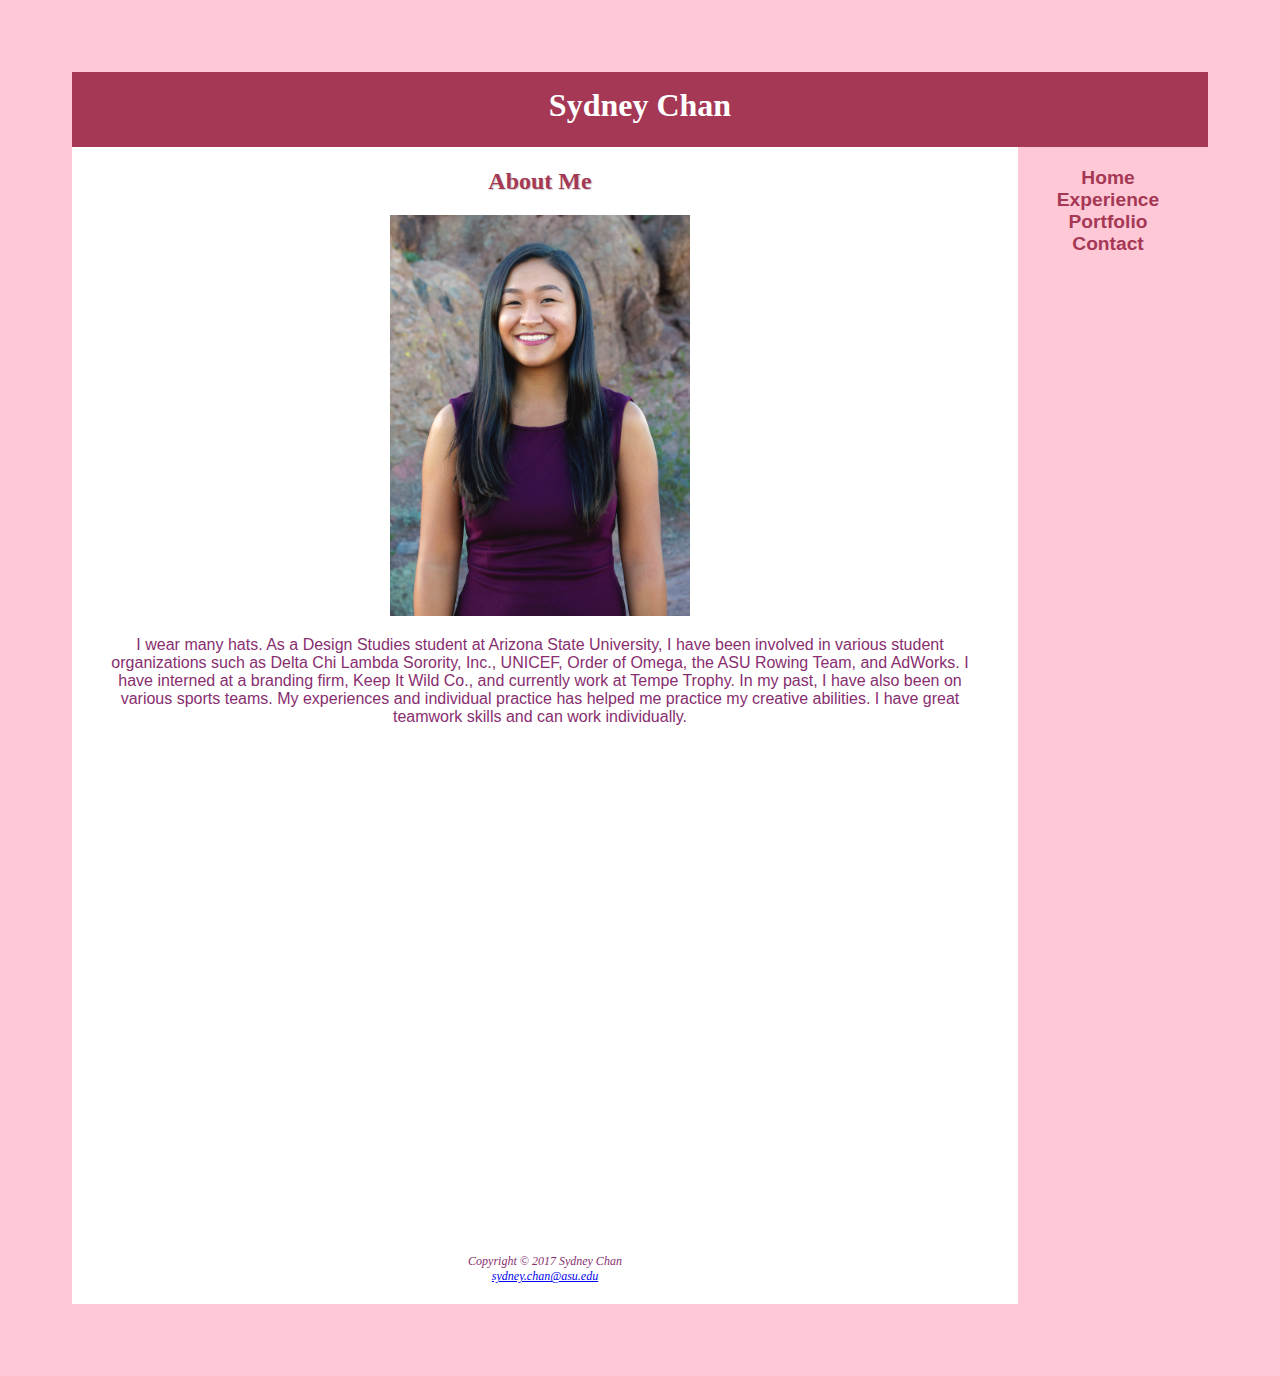
<file: index.html>
<!DOCTYPE html>
<html lang="eng">
<head>
<title>Sydney's Portfolio :: Home</title>
<meta charset="uft-8">
<link rel="stylesheet" href="stylesheet.css">
<meta name="viewport"
content="width=device-width,
initial-scale=1.0">
<!--[if lt IE 9]>
<script src="http://html5shim.googlecode.com/svn/trunk/html5.js">
</script>
<![endif]-->
</head>
<body>
<header>
<h1>Sydney Chan</h1>
</header>
<nav>
<ul>
    <li><a href="home.html">Home</a></li>
    <li><a href="experience.html">Experience</a></li>
    <li><a href="portfolio.html">Portfolio</a></li>
    <li><a href="contact.html">Contact</a></li>
</ul>
</nav>
<main>
<h2><center>About Me</center></h2>
<center><img src="Headshot.png" text-align="center" alt="headshot" width="300"><center>
<p><center>
    I wear many hats. As a Design Studies student at Arizona State University, 
    I have been involved in various student organizations such as Delta Chi Lambda Sorority, Inc.,
    UNICEF, Order of Omega, the ASU Rowing Team, and AdWorks. I have interned at a branding firm,
    Keep It Wild Co., and currently work at Tempe Trophy. In my past, I have also been on various
    sports teams. My experiences and individual practice has helped me practice my creative abilities.
    I have great teamwork skills and can work individually. 
</p></center>
<br>
<iframe src="https://www.google.com/maps/embed?pb=!1m18!1m12!1m3!1d3329.961814548442!2d-111.93024138516725!3d33.42423988078149!2m3!1f0!2f0!3f0!3m2!1i1024!2i768!4f13.1!3m3!1m2!1s0x872b08db3b33540f%3A0x666e717f473c3033!2sArizona+State+University%2C+Tempe+Campus!5e0!3m2!1sen!2sus!4v1512637140064" width="600" height="450" frameborder="0" style="border:0" allowfullscreen></iframe>
</main>
<footer>
    Copyright &copy 2017 Sydney Chan
    <br><a href="mailto:sydney@chan.com">sydney.chan@asu.edu</a></a>
</footer>
</div>
</body>
</html>
</file>
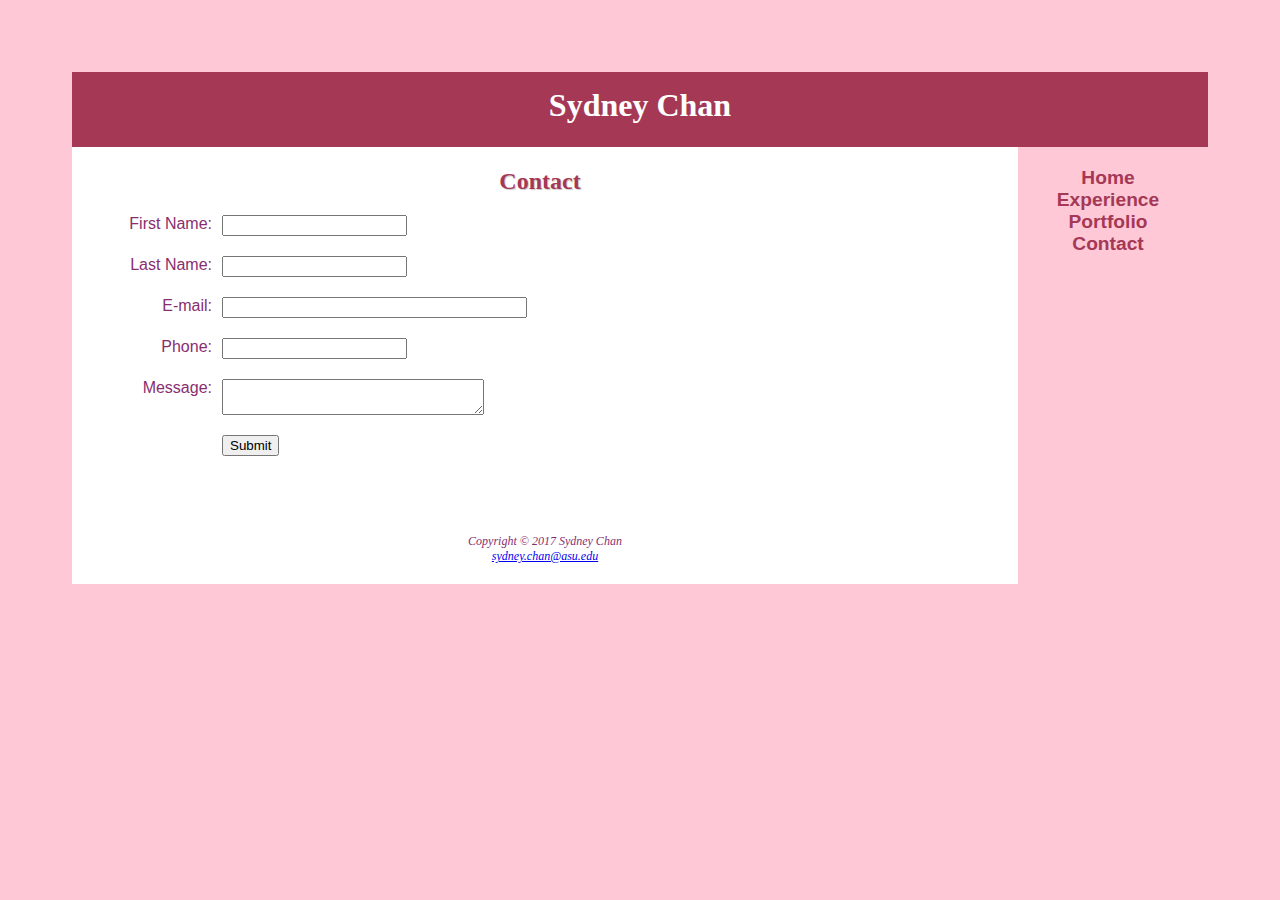
<file: contact.html>
<!DOCTYPE html>
<html lang="eng">
<head>
<title>Sydney's Portfolio :: Contact</title>
<meta charset="uft-8">
<link rel="stylesheet" href="stylesheet.css">
<meta name="viewport"
content="width=device-width,
initial-scale=1.0">
<!--[if lt IE 9]>
<script src="http://html5shim.googlecode.com/svn/trunk/html5.js">
</script>
<![endif]-->
</head>
<body>
<header>
<h1>Sydney Chan</h1>
</header>
<nav>
<ul>
    <li><a href="home.html">Home</a></li>
    <li><a href="experience.html">Experience</a></li>
    <li><a href="portfolio.html">Portfolio</a></li>
    <li><a href="contact.html">Contact</a></li>
</ul>
</nav>
<main>
<h2><center>Contact</center></h2>
<form action="https://formspree.io/schan13@asu.edu"
      method="POST">
    <label for="myFName">First Name:</label><input type="text" name="myFName" id="myFName">
    <label for="myLName">Last Name:</label><input type="text" name="myLName" id="myLName">
    <label for="myEmail">E-mail:</label><input type="email" name="myEmail" id="myEmail" size="35">
    <label for="myPhone">Phone:</label><input type="tel" name="myPhone" id="myPhone" maxlength="12">
    <label for="myComments">Message:</label><textarea name="myComments" id="myComments" rows="2" cols="30"></textarea>
    <input type="submit" value="Submit">
</form>
<br>
</main>
<footer>
    Copyright &copy 2017 Sydney Chan
    <br><a href="mailto:sydney@chan.com">sydney.chan@asu.edu</a></a>
</footer>
</div>
</body>
</html>
</file>
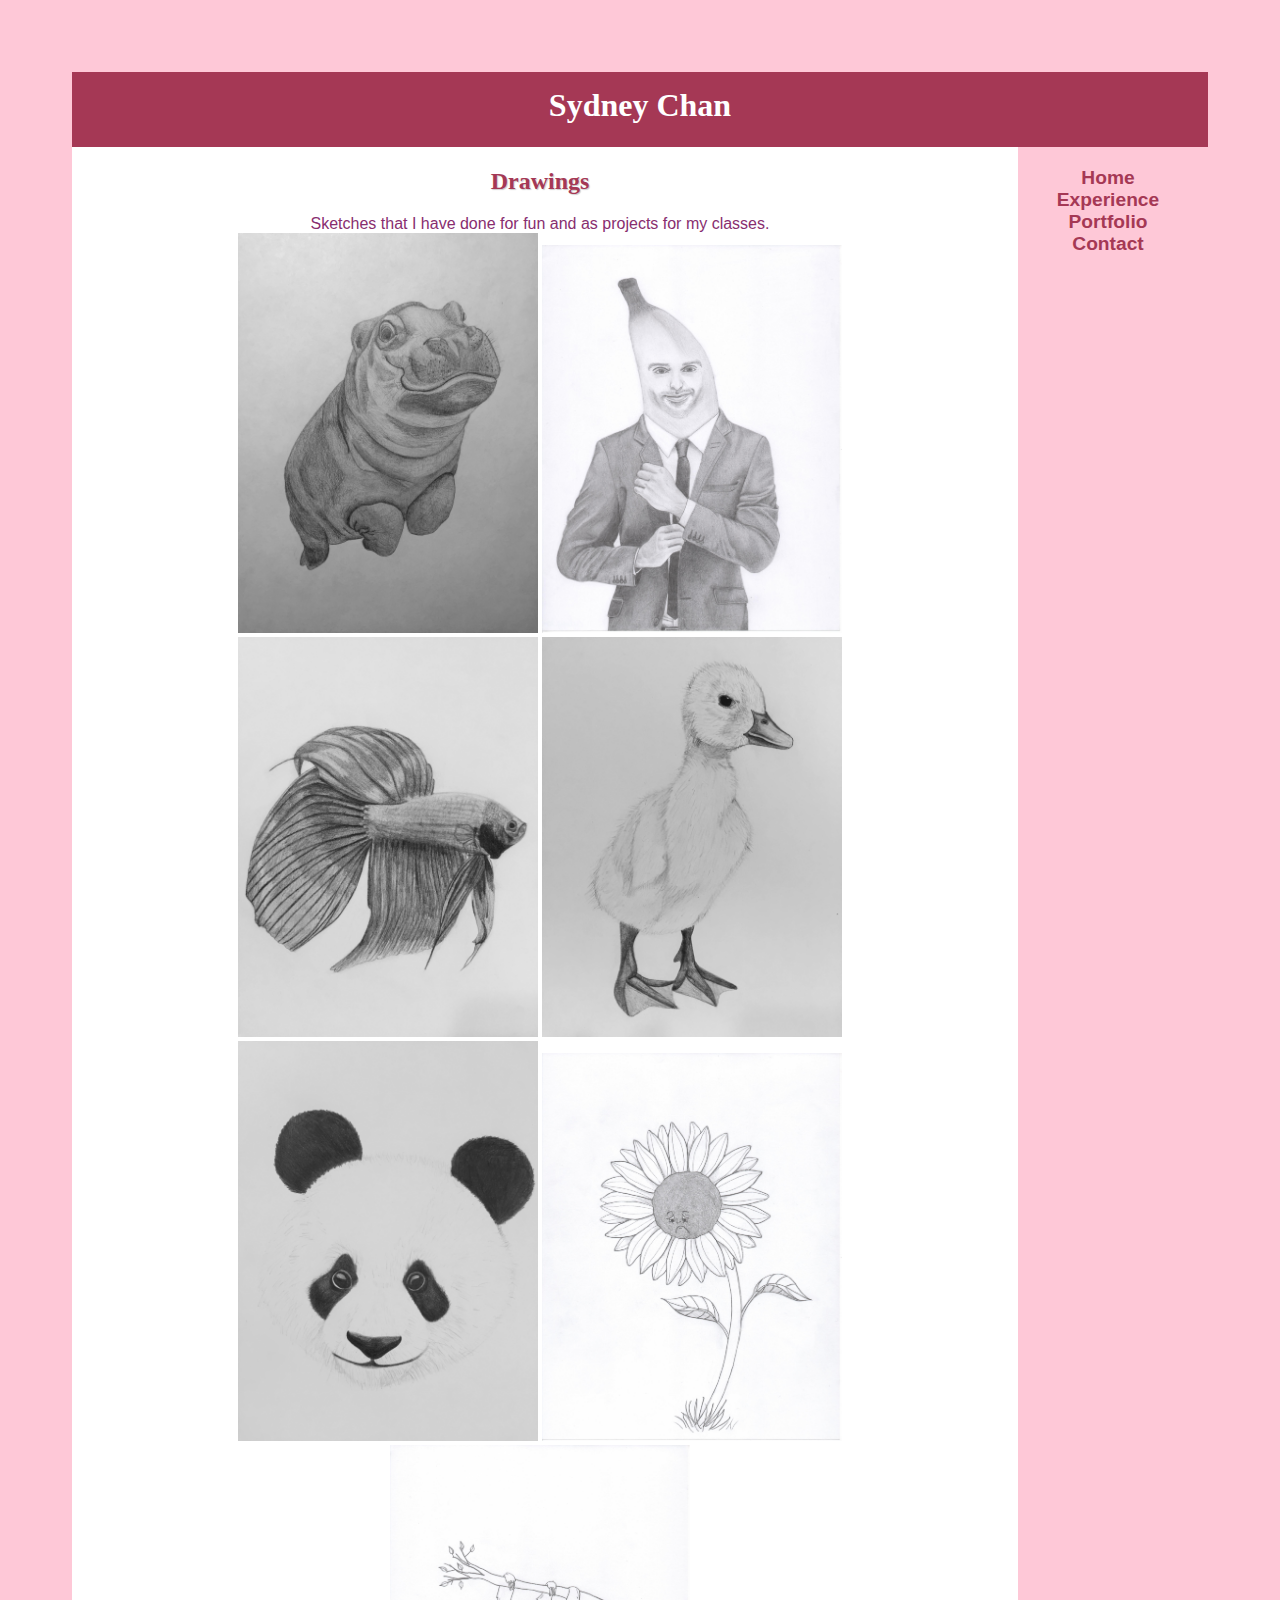
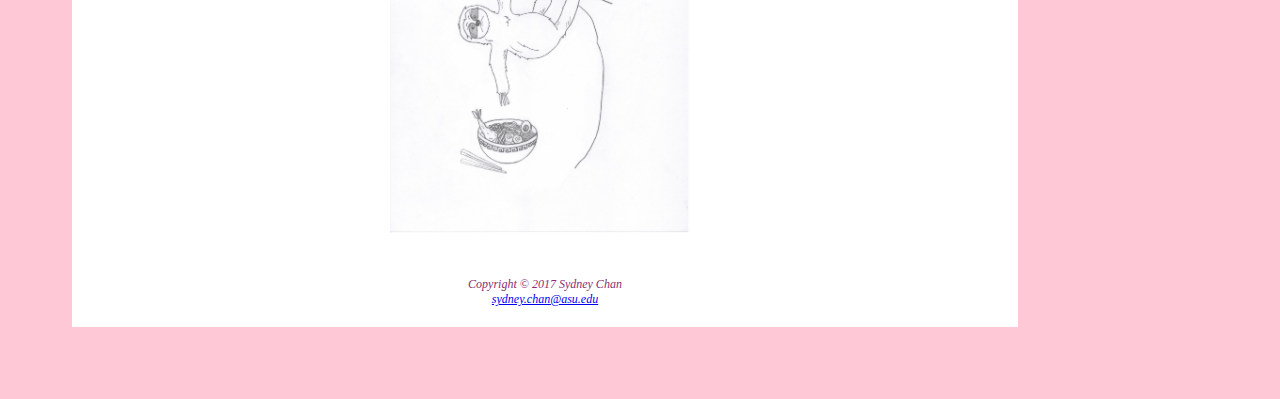
<file: drawings.html>
<!DOCTYPE html>
<html lang="eng">
<head>
<title>Sydney's Portfolio :: Drawings</title>
<meta charset="uft-8">
<link rel="stylesheet" href="stylesheet.css">
<meta name="viewport"
content="width=device-width,
initial-scale=1.0">
<!--[if lt IE 9]>
<script src="http://html5shim.googlecode.com/svn/trunk/html5.js">
</script>
<![endif]-->
</head>
<body>
<header>
<h1>Sydney Chan</h1>
</header>
<nav>
<ul>
    <li><a href="home.html">Home</a></li>
    <li><a href="experience.html">Experience</a></li>
    <li><a href="portfolio.html">Portfolio</a></li>
    <li><a href="contact.html">Contact</a></li>
</ul>
</nav>
<main>
<h2><center>Drawings</center></h2>
<center>
Sketches that I have done for fun and as projects for my classes.
<br>
<img src="Baby Hippo.jpg" text-align="center" width="300">
<a>
<img src="Banana Man.jpg" width="300">
<a>
<img src="Beta Fish.jpg" width="300">
<a>
<img src="Duckling.jpg" width="300">
<a>
<img src="Panda.jpg" width="300">
<a>
<img src="Sad Sunflower.jpg" width="300">
<a>
<img src="Ramen Sloth.jpg" width="300">
<a>
</center>
</main>
<footer>
    Copyright &copy 2017 Sydney Chan
    <br><a href="mailto:sydney@chan.com">sydney.chan@asu.edu</a></a>
</footer>
</div>
</body>
</html>
</file>
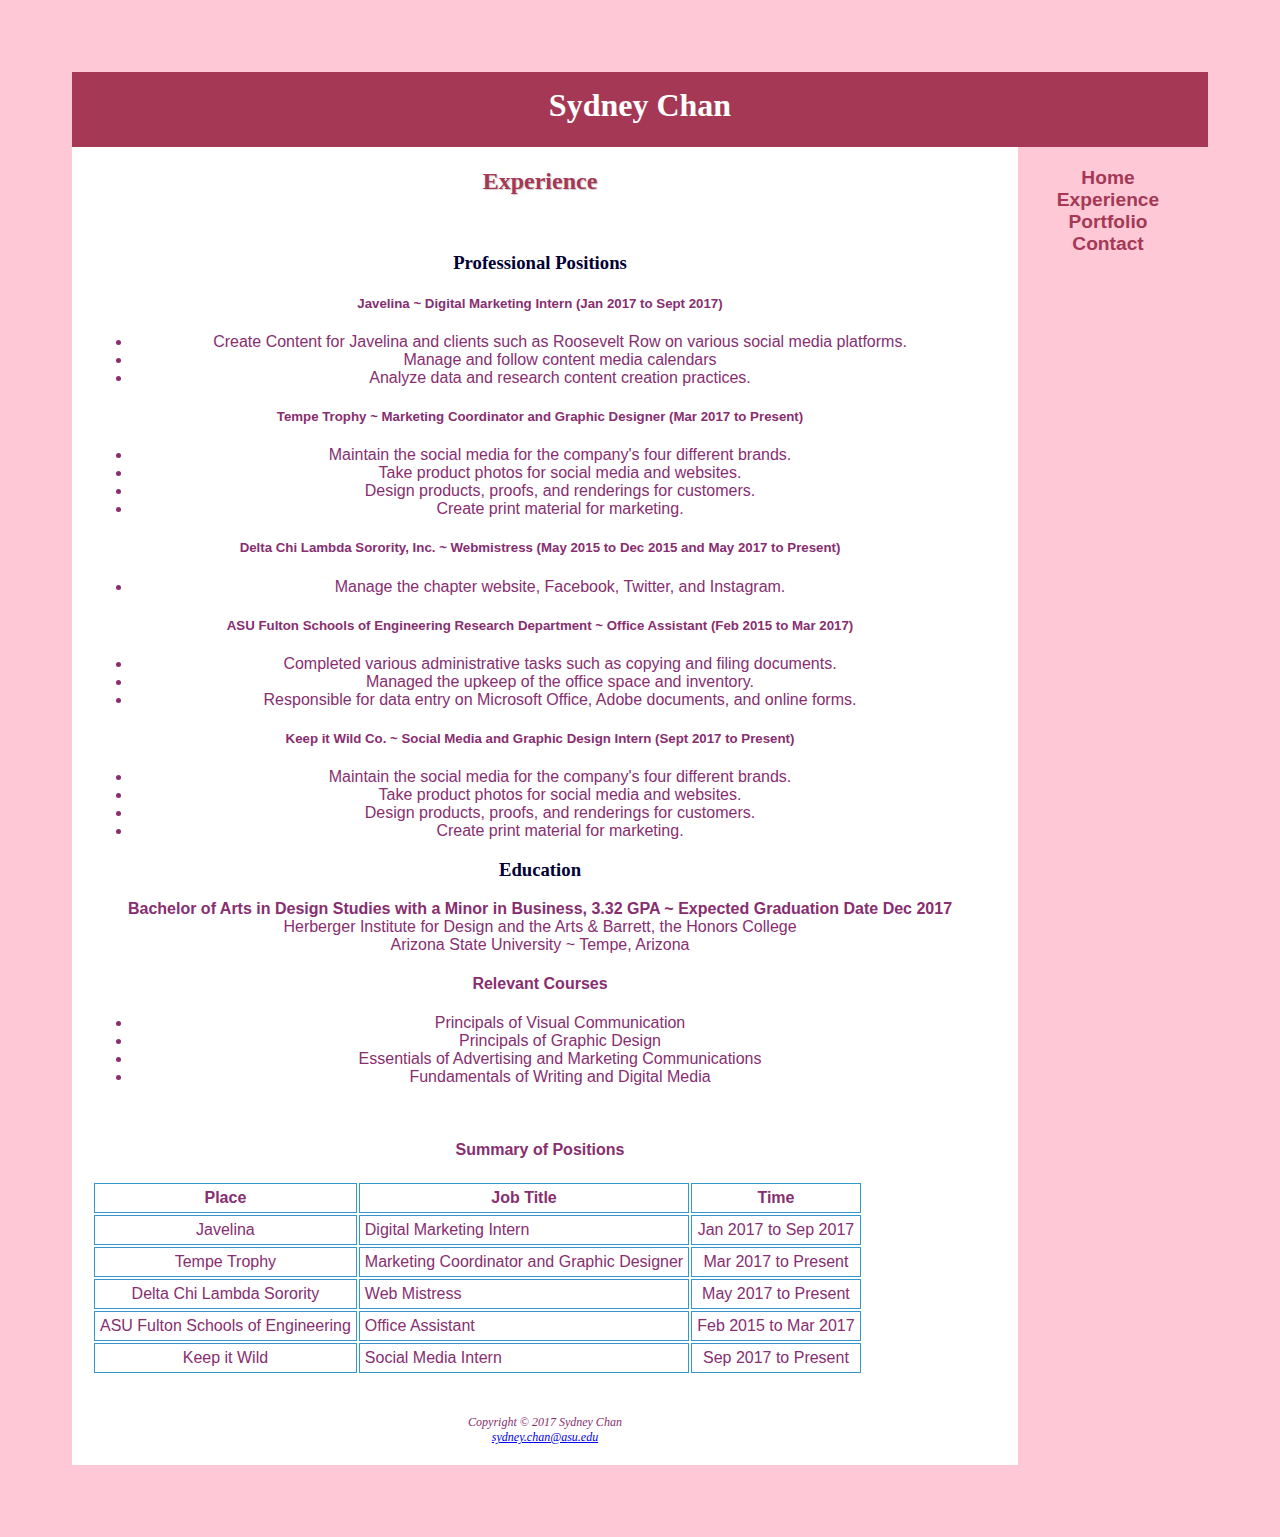
<file: experience.html>
<!DOCTYPE html>
<html lang="eng">
<head>
<title>Sydney's Portfolio :: Experience</title>
<meta charset="uft-8">
<link rel="stylesheet" href="stylesheet.css">
<meta name="viewport"
content="width=device-width,
initial-scale=1.0">
<!--[if lt IE 9]>
<script src="http://html5shim.googlecode.com/svn/trunk/html5.js">
</script>
<![endif]-->
</head>
<body>
<header>
<h1>Sydney Chan</h1>
</header>
<nav>
<ul>
    <li><a href="home.html">Home</a></li>
    <li><a href="experience.html">Experience</a></li>
    <li><a href="portfolio.html">Portfolio</a></li>
    <li><a href="contact.html">Contact</a></li>
</ul>
</nav>
<main>
<h2><center>Experience</center></h2>
<br>
<center><h3>Professional Positions</h3></center>
<h5>
Javelina ~ Digital Marketing Intern (Jan 2017 to Sept 2017)
</h5>
<ul>
    <li>
        Create Content for Javelina and clients such as Roosevelt Row on various social media platforms.
    </li>
    <li>
        Manage and follow content media calendars
    </li>
    <li>
        Analyze data and research content creation practices.
    </li>
</ul>
<h5>
Tempe Trophy ~ Marketing Coordinator and Graphic Designer (Mar 2017 to Present)
</h5>
<ul>
    <li>
        Maintain the social media for the company's four different brands.
    </li>
    <li>
        Take product photos for social media and websites.
    </li>
    <li>
        Design products, proofs, and renderings for customers.
    </li>
    <li>
        Create print material for marketing.
    </li>
</ul>
<h5>
Delta Chi Lambda Sorority, Inc. ~ Webmistress (May 2015 to Dec 2015 and May 2017 to Present)
</h5>
<ul>
    <li>
        Manage the chapter website, Facebook, Twitter, and Instagram.
    </li>
</ul>
<h5>
ASU Fulton Schools of Engineering Research Department ~ Office Assistant (Feb 2015 to Mar 2017)
</h5>
<ul>
    <li>
        Completed various administrative tasks such as copying and filing documents.
    </li>
    <li>
        Managed the upkeep of the office space and inventory.
    </li>
    <li>
        Responsible for data entry on Microsoft Office, Adobe documents, and online forms.
    </li>
</ul>
<h5>
Keep it Wild Co. ~ Social Media and Graphic Design Intern (Sept 2017 to Present)
</h5>
<ul>
    <li>
        Maintain the social media for the company's four different brands.
    </li>
    <li>
        Take product photos for social media and websites.
    </li>
    <li>
        Design products, proofs, and renderings for customers.
    </li>
    <li>
        Create print material for marketing.
    </li>
</ul>
<center><h3>Education</h3></center>
<b>Bachelor of Arts in Design Studies with a Minor in Business, 3.32 GPA ~ Expected Graduation Date Dec 2017</b>
<br>
Herberger Institute for Design and the Arts & Barrett, the Honors College
<br>
Arizona State University ~ Tempe, Arizona
<br>
<h4>Relevant Courses</h4>
<ul>
    <li>Principals of Visual Communication</li>
    <li>Principals of Graphic Design</li>
    <li>Essentials of Advertising and Marketing Communications</li>
    <li>Fundamentals of Writing and Digital Media</li>
</ul>
<br>
<h4>Summary of Positions</h4>
<table>
<thead>
    <tr>
        <th>Place</th>
        <th>Job Title</th>
        <th>Time</th>
    </tr>
</thead>
<tbody>
    <tr>
        <td>Javelina</td>
        <td class="text">Digital Marketing Intern</td>
        <td>Jan 2017 to Sep 2017</td>
    </tr>
    </tr>
        <tr>
        <td>Tempe Trophy</td>
        <td class="text">Marketing Coordinator and Graphic Designer</td></td>
        <td>Mar 2017 to Present</td>
    </tr>
    <tr>
        <td>Delta Chi Lambda Sorority</td>
        <td class="text">Web Mistress</td>
        <td>May 2017 to Present</td>
    </tr>
    <tr>
        <td>ASU Fulton Schools of Engineering</td>
        <td class="text">Office Assistant</td></td>
        <td>Feb 2015 to Mar 2017</td>
    </tr>
        <tr>
        <td>Keep it Wild</td>
        <td class="text">Social Media Intern</td>
        <td>Sep 2017 to Present</td>
</tbody>
</table>
</main>
<footer>
    Copyright &copy 2017 Sydney Chan
    <br><a href="mailto:sydney@chan.com">sydney.chan@asu.edu</a></a>
</footer>
</div>
</body>
</html>
</file>
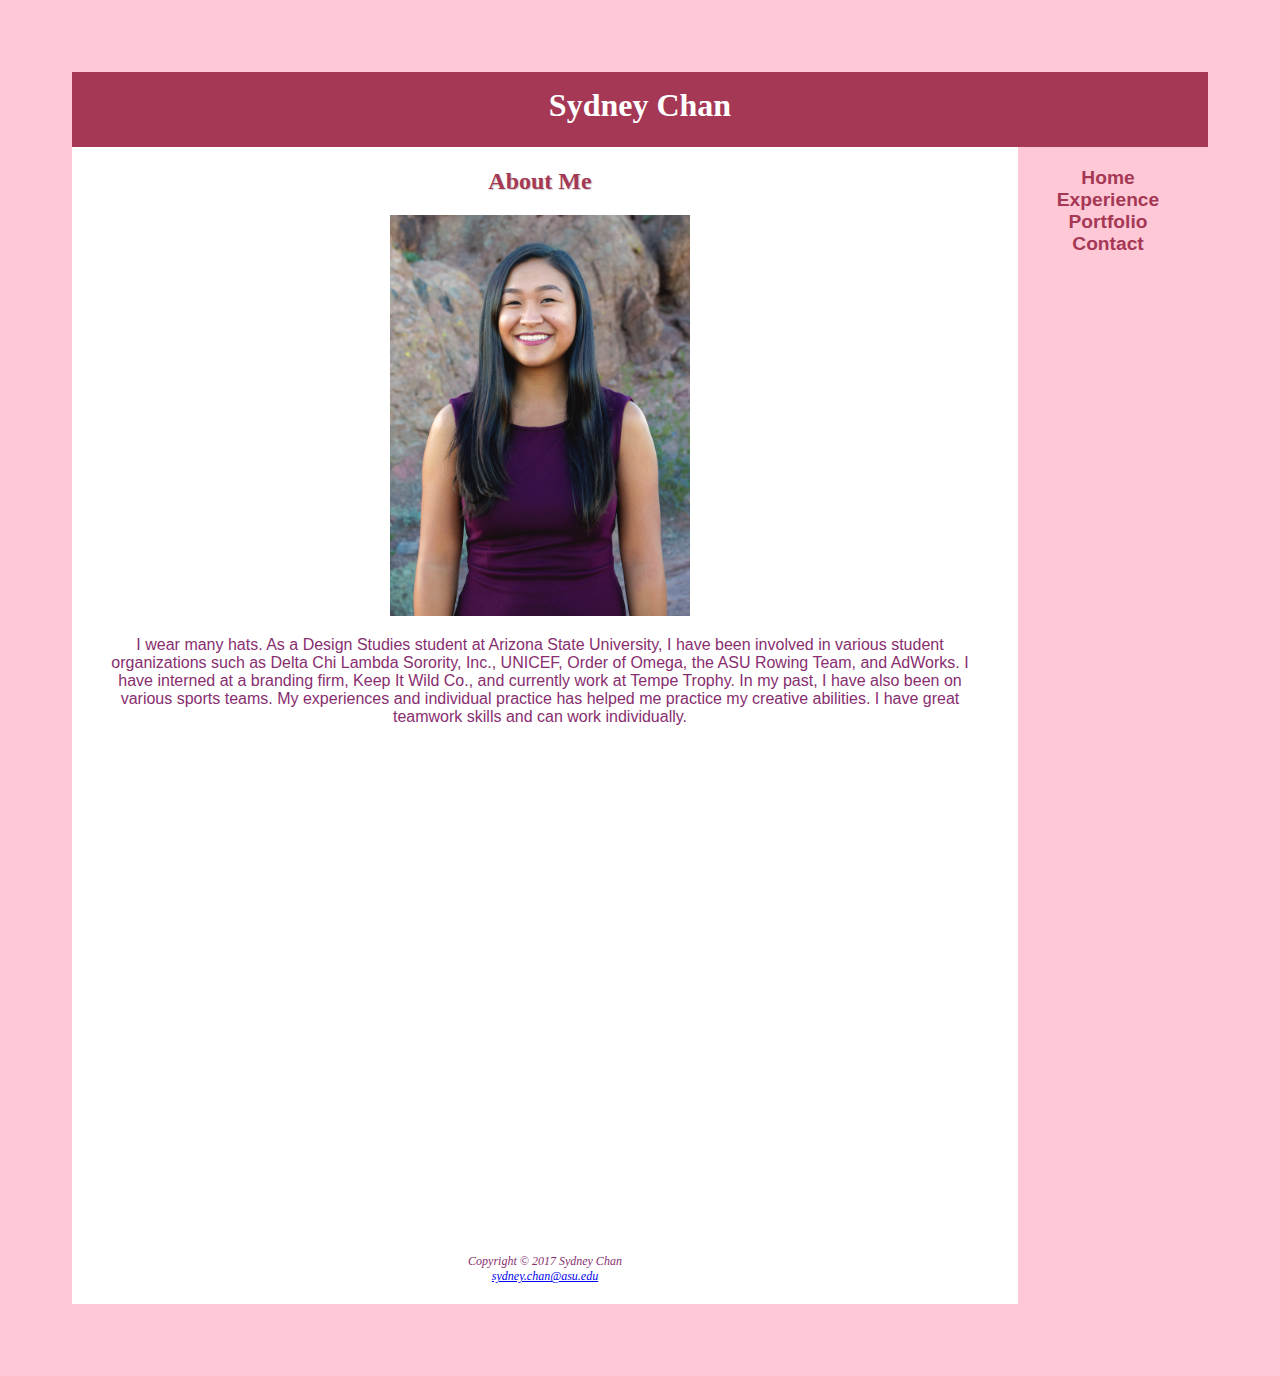
<file: home.html>
<!DOCTYPE html>
<html lang="eng">
<head>
<title>Sydney's Portfolio :: Home</title>
<meta charset="uft-8">
<link rel="stylesheet" href="stylesheet.css">
<meta name="viewport"
content="width=device-width,
initial-scale=1.0">
<!--[if lt IE 9]>
<script src="http://html5shim.googlecode.com/svn/trunk/html5.js">
</script>
<![endif]-->
</head>
<body>
<header>
<h1>Sydney Chan</h1>
</header>
<nav>
<ul>
    <li><a href="home.html">Home</a></li>
    <li><a href="experience.html">Experience</a></li>
    <li><a href="portfolio.html">Portfolio</a></li>
    <li><a href="contact.html">Contact</a></li>
</ul>
</nav>
<main>
<h2><center>About Me</center></h2>
<center><img src="Headshot.png" text-align="center" alt="headshot" width="300"><center>
<p><center>
    I wear many hats. As a Design Studies student at Arizona State University, 
    I have been involved in various student organizations such as Delta Chi Lambda Sorority, Inc.,
    UNICEF, Order of Omega, the ASU Rowing Team, and AdWorks. I have interned at a branding firm,
    Keep It Wild Co., and currently work at Tempe Trophy. In my past, I have also been on various
    sports teams. My experiences and individual practice has helped me practice my creative abilities.
    I have great teamwork skills and can work individually. 
</p></center>
<br>
<iframe src="https://www.google.com/maps/embed?pb=!1m18!1m12!1m3!1d3329.961814548442!2d-111.93024138516725!3d33.42423988078149!2m3!1f0!2f0!3f0!3m2!1i1024!2i768!4f13.1!3m3!1m2!1s0x872b08db3b33540f%3A0x666e717f473c3033!2sArizona+State+University%2C+Tempe+Campus!5e0!3m2!1sen!2sus!4v1512637140064" width="600" height="450" frameborder="0" style="border:0" allowfullscreen></iframe>
</main>
<footer>
    Copyright &copy 2017 Sydney Chan
    <br><a href="mailto:sydney@chan.com">sydney.chan@asu.edu</a></a>
</footer>
</div>
</body>
</html>
</file>
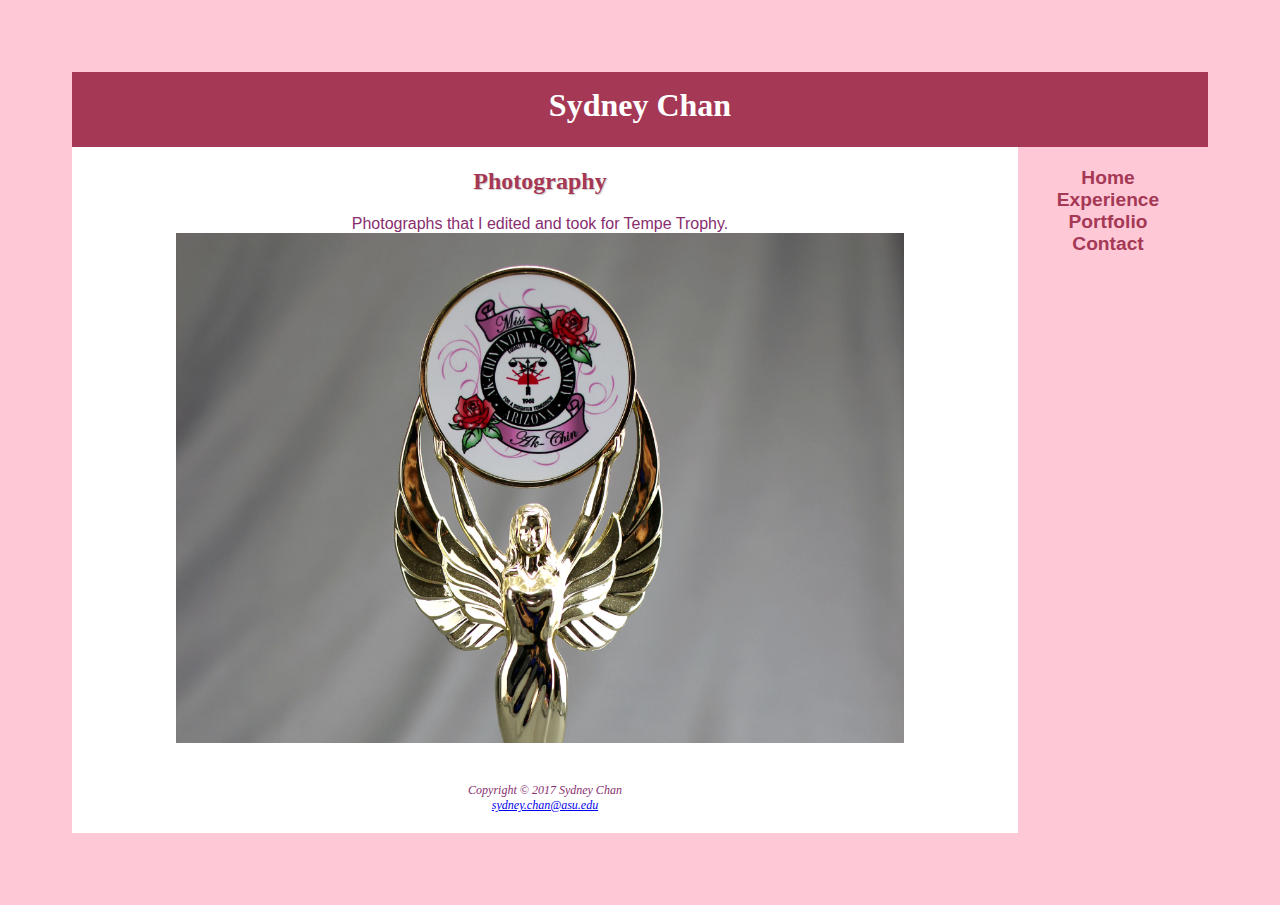
<file: photography.html>
<!DOCTYPE html>
<html lang="eng">
<head>
<title>Sydney's Portfolio :: Photography</title>
<meta charset="uft-8">
<link rel="stylesheet" href="stylesheet.css">
<meta name="viewport"
content="width=device-width,
initial-scale=1.0">
<!--[if lt IE 9]>
<script src="http://html5shim.googlecode.com/svn/trunk/html5.js">
</script>
<![endif]-->
</head>
<body>
<header>
<h1>Sydney Chan</h1>
</header>
<nav>
<ul>
    <li><a href="home.html">Home</a></li>
    <li><a href="experience.html">Experience</a></li>
    <li><a href="portfolio.html">Portfolio</a></li>
    <li><a href="contact.html">Contact</a></li>
</ul>
</nav>
<main>
<h2><center>Photography</center></h2>
<center>
Photographs that I edited and took for Tempe Trophy.
</center>
<div id="slideshow">
  <div class="slide-wrapper">
    <div class="slide"><h1 class="slide-number"><img src="Ak-Chin Beauty Pagaent Trophy 2.jpg" text-align="center" width="728"></h1></div>
    <div class="slide"><h1 class="slide-number"><img src="Engraved Baseball Bat.jpg" text-align="center" width="800"></h1></div>
    <div class="slide"><h1 class="slide-number"><img src="Baby-Announcement-Acrylic-and-Wood-Plaque.jpg" text-align="center" width="728"></h1></div>
    <div class="slide"><h1 class="slide-number"><img src="Beverly and Sandra Engraved Wedding Set Watermarked.jpg" text-align="center" width="728"></h1></div>
  </div>
</div>

</main>
<footer>
    Copyright &copy 2017 Sydney Chan
    <br><a href="mailto:sydney@chan.com">sydney.chan@asu.edu</a></a>
</footer>
</div>
</body>
</html>
</file>
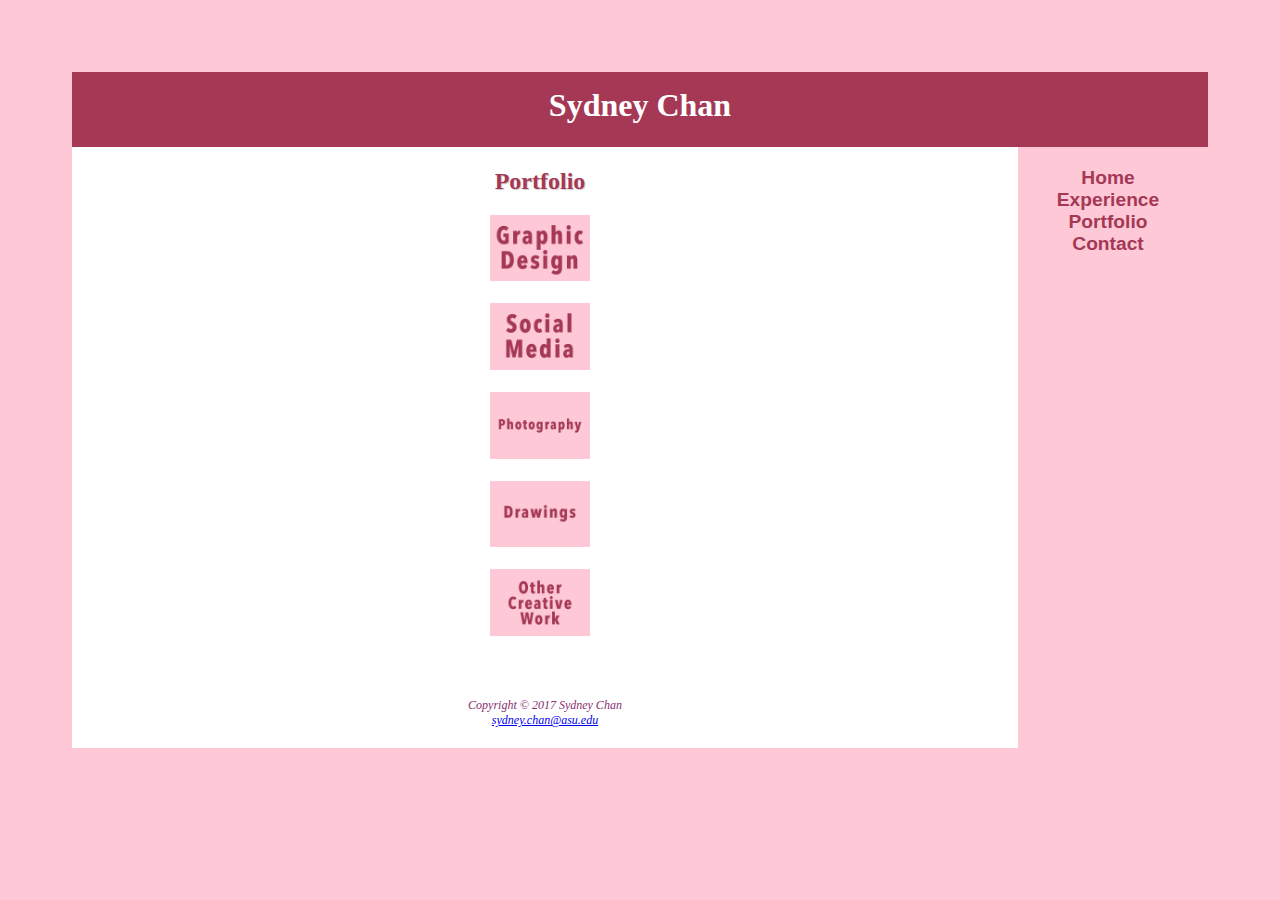
<file: portfolio.html>
<!DOCTYPE html>
<html lang="eng">
<head>
<title>Sydney's Portfolio :: Portfolio</title>
<meta charset="uft-8">
<link rel="stylesheet" href="stylesheet.css">
<meta name="viewport"
content="width=device-width,
initial-scale=1.0">
<!--[if lt IE 9]>
<script src="http://html5shim.googlecode.com/svn/trunk/html5.js">
</script>
<![endif]-->
</head>
<body>
<header>
<h1>Sydney Chan</h1>
</header>
<nav>
<ul>
    <li><a href="home.html">Home</a></li>
    <li><a href="experience.html">Experience</a></li>
    <li><a href="portfolio.html">Portfolio</a></li>
    <li><a href="contact.html">Contact</a></li>
</ul>
</nav>
<main>
<h2><center>Portfolio</center></h2>
<center><a href="graphic designs.html"><img src="Graphic Design Button.png" text-align="center" width="100"></a></center>
<br>
<center><a href="socialmedia.html"><img src="Social Media Button.png" text-align="center" width="100"></a></center>
<br>
<center><a href="photography.html"><img src="Photography Button.png" text-align="center" width="100"></a></center>
<br>
<center><a href="drawings.html"><img src="Drawings Button.png" text-align="center" width="100"></a></center>
<br>
<center><a href="otherwork.html"><img src="Other Button.png" text-align="center" width="100"></a></center>
<br>
</main>
<footer>
    Copyright &copy 2017 Sydney Chan
    <br><a href="mailto:sydney@chan.com">sydney.chan@asu.edu</a></a>
</footer>
</div>
</body>
</html>
</file>
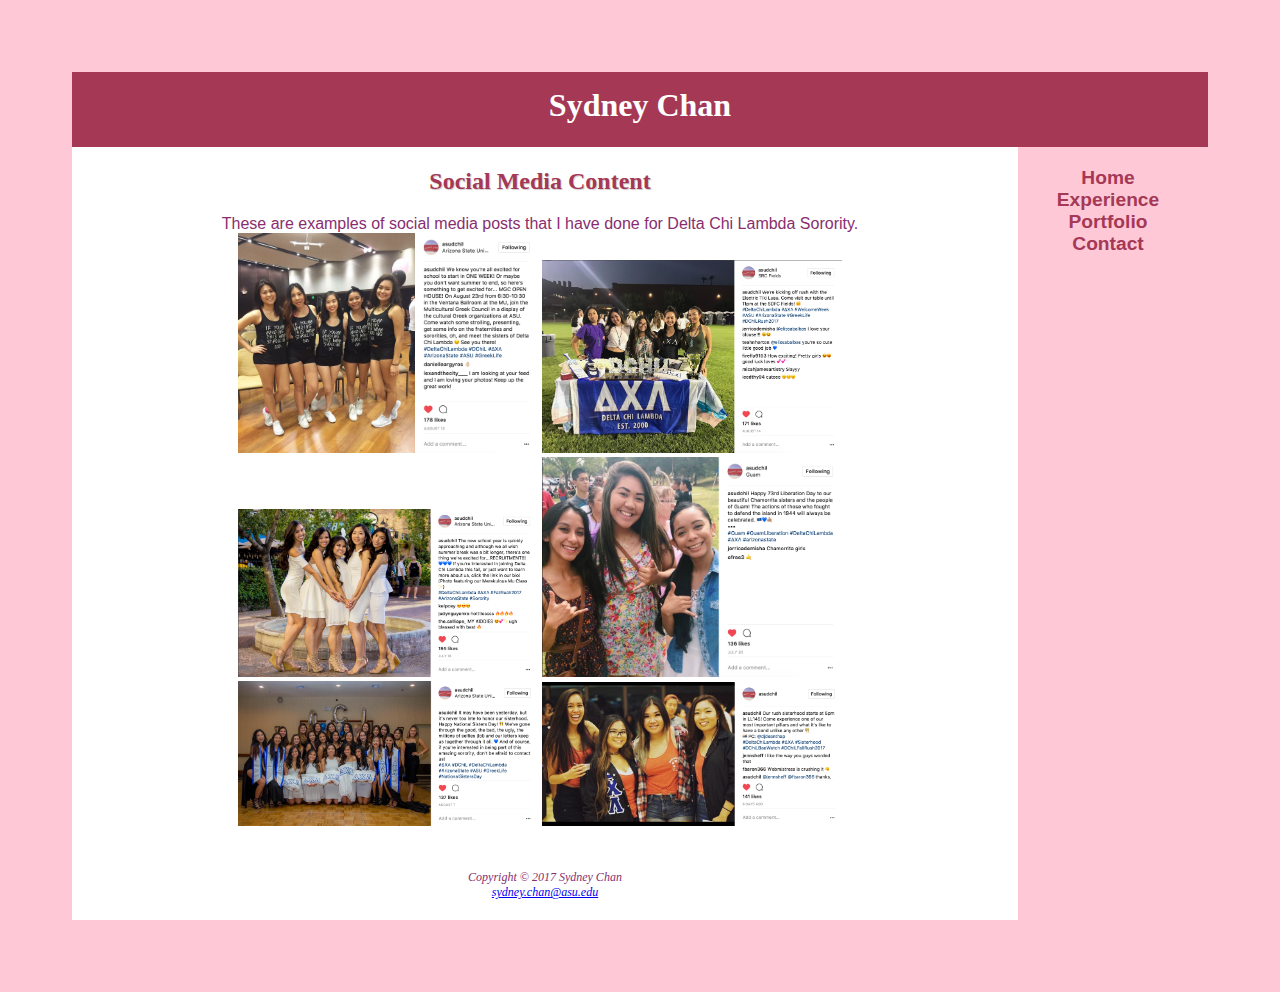
<file: socialmedia.html>
<!DOCTYPE html>
<html lang="eng">
<head>
<title>Sydney's Portfolio :: Social Media</title>
<meta charset="uft-8">
<link rel="stylesheet" href="stylesheet.css">
<meta name="viewport"
content="width=device-width,
initial-scale=1.0">
<!--[if lt IE 9]>
<script src="http://html5shim.googlecode.com/svn/trunk/html5.js">
</script>
<![endif]-->
</head>
<body>
<header>
<h1>Sydney Chan</h1>
</header>
<nav>
<ul>
    <li><a href="home.html">Home</a></li>
    <li><a href="experience.html">Experience</a></li>
    <li><a href="portfolio.html">Portfolio</a></li>
    <li><a href="contact.html">Contact</a></li>
</ul>
</nav>
<main>
<h2><center>Social Media Content</center></h2>
<center>
These are examples of social media posts that I have done for Delta Chi Lambda Sorority. 
<br>
<img src="DCHIL1.png" width="300">
<a>
<img src="DCHIL2.png" width="300">
<a>
<img src="DCHIL3.png" width="300">
<a>
<img src="DCHIL4.png" width="300">
<a>
<img src="DCHIL5.png" width="300">
<a>
<img src="DCHIL6.png" width="300">
<a>
</center>
</main>
<footer>
    Copyright &copy 2017 Sydney Chan
    <br><a href="mailto:sydney@chan.com">sydney.chan@asu.edu</a></a>
</footer>
</div>
</body>
</html>
</file>
<file: stylesheet.css>
body { background: #FEC8D7; 
       color: #882E6F;
       font-family: Arial, Helvetica, sans-serif;
}
header { background-position: right ;
         background-repeat: no-repeat;
         height: 60px;
         padding-top: 15px;
         margin-bottom: 0;
         text-align: center;
         background-color: #A53855; 
}
h1 { color: #FFFFFF;
     font-family: Georgia, Times New Roman, serif;
     margin-top: 0;
}
h2 { color: #A53855; 
     font-family: Georgia, Times New Roman, serif;
     text-shadow: 1px 1px 1px #CCCCCC;
}
h3 { color: #000033;
     font-family: Georgia, Times New Roman, serif;
}
main { padding: 1px 20px 20px 20px;
       background-color: #FFFFFF;
       margin-right: 190px;
       padding-right: 30px;
}
nav { font-weight: bold;
      padding: 20px;
      float: right;
      width: 160px;
}
nav a { text-decoration: none; }
nav a:link { color: #A53855; }
nav a:visited { color: #B6593E; }
nav a:hover { color: #FFFFFF; }
nav ul { margin: 0;
         padding-left: 0;
         font-size: 1.2em;
         list-style-type: none;
}
footer { font-size: 75%;
         font-style: italic;
         text-align: center;
         font-family: Georgia, Times New Roman, serif;
         padding: 20px;
         margin-right: 190px;
         background-color: #FFFFFF;
}
td, th { padding: 5px;
         border: 1px #3399CC solid;
}
td { text-align: center; }
.text { text-align: left; }
tr:nth-of-type (odd) { background-color: #F5FAFC; }
label { float: left;
        display: block;
        text-align: right;
        width: 120px;
        padding-right: 10px;
}
input, textarea { display: block;
                  margin-bottom: 20px;
}
input[type="submit"] { margin-left: 130px; }

body {
  font-family: Helvetica, sans-serif;
  padding: 5%;
  text-align: center;
}

#slideshow {
  overflow: hidden;
  height: 510px;
  width: 728px;
  margin: 0 auto;
}

.slide-wrapper {
  width: 2912px;
  -webkit-animation: slide 18s ease infinite;
}

.slide {
  float: left;
  height: 510px;
  width: 728px;
}

.slide:nth-child(1) {
  background: #000000;
}

.slide:nth-child(2) {
  background: #000000;
}

.slide:nth-child(3) {
  background: #000000;
}

.slide:nth-child(4) {
  background: #000000;
}

.slide-number {
  color: #000;
  text-align: center;
  font-size: 10em;
}

@-webkit-keyframes slide {
  20% {margin-left: 0px;}
  30% {margin-left: -728px;}
  50% {margin-left: -728px;}
  60% {margin-left: -1456px;}
  70% {margin-left: -1456px;}
  80% {margin-left: -2184px;}
  90% {margin-left: -2184px;}
}
</file>
